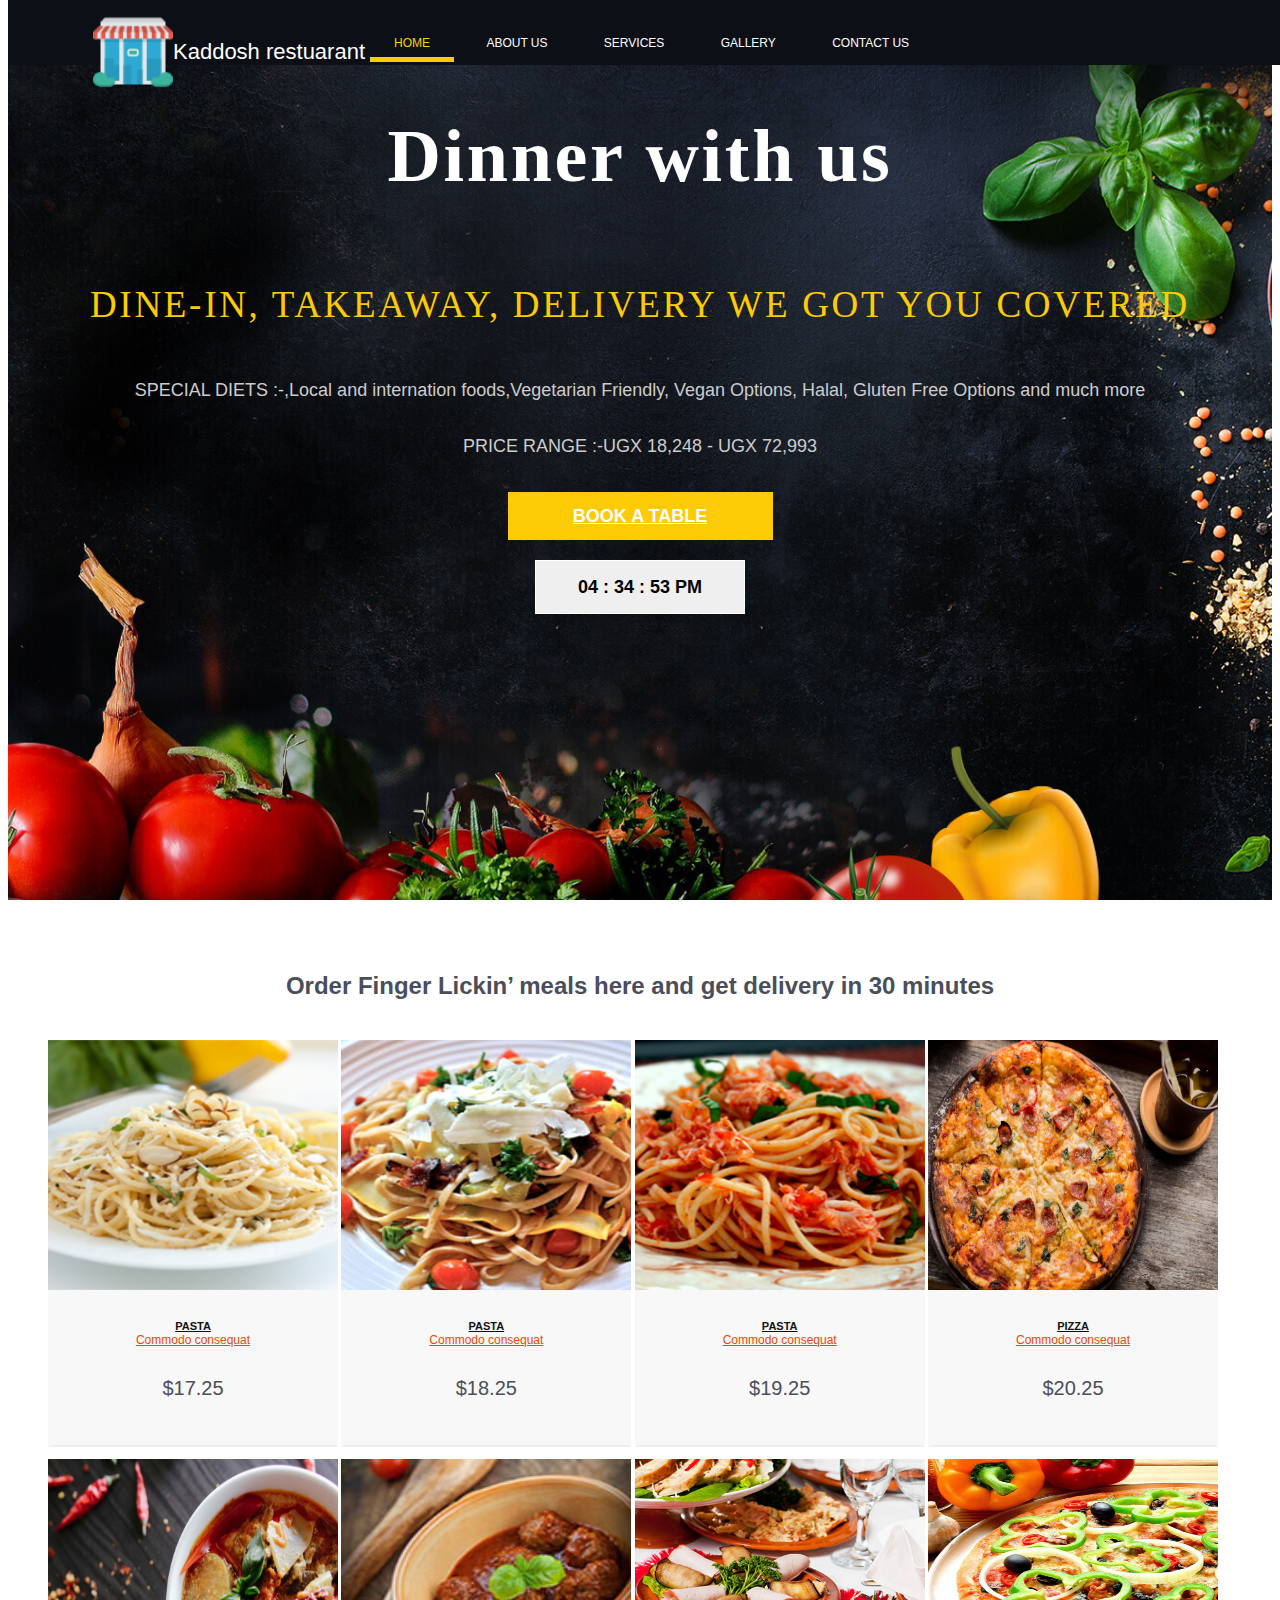
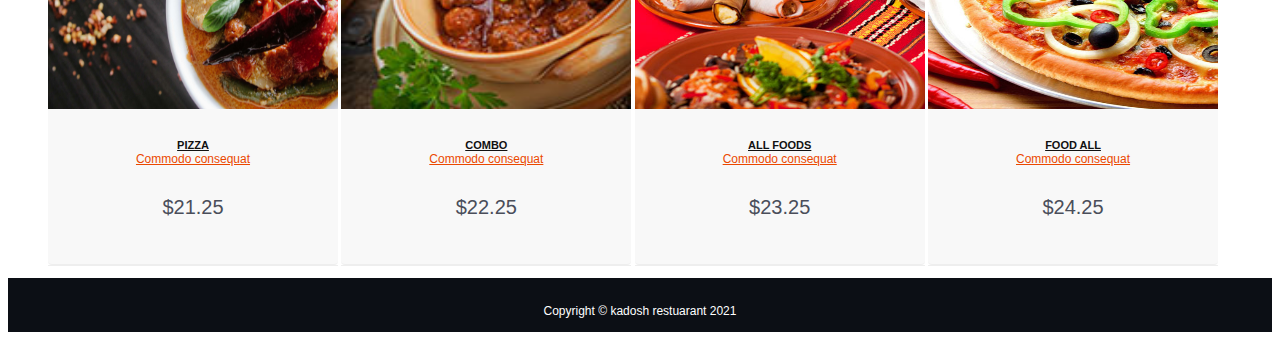
<file: index.html>
<!DOCTYPE html>
<!--[if IE 9]> <html lang="en" class="ie9"> <![endif]-->
<!--[if !IE]><!-->
<html lang="en">
<!--<![endif]-->
	<head>
		<meta charset="utf-8">
		<title>Kaddosh</title>
		<!-- Mobile Meta -->
		<meta name="viewport" content="width=device-width, initial-scale=1.0">

		<!-- Favicon -->
		<link rel="shortcut icon" href="images/favicon.ico">
		<link href="css/style.css" rel="stylesheet"> 
	</head>

	<body>

		<!-- header start --> 
		<header>
	<!-- NAVIGATION -->

	<div id="navigation">
			
				<!-- menu nav -->
				<div class="menu-nav">
					
					<ul class="menu-list">

 <li id="float-left-on-navbar">
 	<div>

<ul class="brands">
  <li class="brands__item">
    <a href="#">
      <img src="images/logo.png" alt="" />
      <span  id="first-nav-brand">Kaddosh restuarant</span> 
    </a>
  </li>
</ul>
        </div>
    </li>



						<li class="active"><a href="index.html">Home</a></li>
						<li><a href="about.html">About us</a></li>
						<li><a href="services.html">Services</a></li>
						<li><a href="gallery.html">Gallery</a></li>
						<li><a href="contact.html">Contact us</a></li>

          </ul>

	


				</div>
				<!-- menu nav -->
	</div>
	<!-- / NAVIGATION -->
		

		</header>
		<!-- header end -->

		
<section id="middle-section">

<div id="banner" class="banner">
			<div class="banner-image">
				
      <div class="banner-static">
        <div class="banner-text">
           <div class="banner-cell">
               <h1>Dinner with us</h1>
             <h2> Dine-in, Takeaway, Delivery we got you covered</h2>
           <p>SPECIAL DIETS :-,Local and internation foods,Vegetarian Friendly, Vegan Options, Halal, Gluten Free Options and much more</p>
           <p>PRICE RANGE :-UGX 18,248 - UGX 72,993</p>
          <div class="book-btn">
         <a href="#reservation" class="table-btn hvr-underline-from-center">Book a Table</a>
          </div>
           <p><button class="btn cta-button"><a href="contact.html"><div id="clock">clock</div></a></button></p>
                        </div>
                        <!-- end banner-cell -->
                    </div>
                    <!-- end banner-text -->
                </div>

			</div>
</div>


<h1  class="title text-center">Order Finger Lickin’ meals here and get delivery in 30 minutes</h1>
<div class="row">
<div class="col-12">


<ul class="thumbnails">	

<li class="span3">
<div class="product-box">
<span class="sale_tag"></span>
<p><a href ="images/thumb1.png" target="_blank"><img src="images/thumb1.png" alt=""></a></p>
<a href="#" class="title">Pasta</a><br>
<a href="#" class="category">Commodo consequat</a>
<p class="price">$17.25</p>
</div>
</li>


<li class="span3">
<div class="product-box">
<span class="sale_tag"></span>
<p><a href ="images/thumb2.jpg" target="_blank"><img src="images/thumb2.jpg" alt=""></a></p>
<a href="#" class="title">Pasta</a><br>
<a href="#" class="category">Commodo consequat</a>
<p class="price">$18.25</p>
</div>
</li>


<li class="span3">
<div class="product-box">
<span class="sale_tag"></span>
<p><a href ="images/thumb3.png" target="_blank"><img src="images/thumb3.png" alt=""></a></p>
<a href="#" class="title">Pasta</a><br>
<a href="#" class="category">Commodo consequat</a>
<p class="price">$19.25</p>
</div>
</li>



<li class="span3">
<div class="product-box">
<span class="sale_tag"></span>
<p><a href ="images/gallery_01.jpg" target="_blank"><img src="images/gallery_01.jpg" alt=""></a></p>
<a href="#" class="title">Pizza</a><br>
<a href="#" class="category">Commodo consequat</a>
<p class="price">$20.25</p>
</div>
</li>


<li class="span3">
<div class="product-box">
<span class="sale_tag"></span>
<p><a href ="images/gallery_03.jpg" target="_blank">
	<img src="images/gallery_03.jpg" alt=""></a></p>
<a href="#" class="title">Pizza</a><br>
<a href="#" class="category">Commodo consequat</a>
<p class="price">$21.25</p>
</div>
</li>


<li class="span3">
<div class="product-box">
<span class="sale_tag"></span>
<p><a href ="images/about-inset.jpg" target="_blank"><img src="images/about-inset.jpg" alt=""></a></p>
<a href="#" class="title">combo</a><br>
<a href="#" class="category">Commodo consequat</a>
<p class="price">$22.25</p>
</div>
</li>


<li class="span3">
<div class="product-box">
<span class="sale_tag"></span>
<p><a href ="images/about-main.jpg" target="_blank"><img src="images/about-main.jpg" alt=""></a></p>
<a href="#" class="title">All foods</a><br>
<a href="#" class="category">Commodo consequat</a>
<p class="price">$23.25</p>
</div>
</li>


<li class="span3">
<div class="product-box">
<span class="sale_tag"></span>
<p><a href ="images/special-menu-2.jpg" target="_blank"><img src="images/special-menu-2.jpg" alt=""></a></p>
<a href="#" class="title">Food all</a><br>
<a href="#" class="category">Commodo consequat</a>
<p class="price">$24.25</p>
</div>
</li>




</ul>

</div>
</div>


</section>










		<!-- footer start -->
		<footer id="footer">
			<div class="subfooter">
		<p class="text-center">Copyright © kadosh restuarant 2021 <a target="_blank" href="#"></a></p>
				
			</div>

		</footer>

		<!-- footer end -->

		<!-- JavaScript --> 

		<script type="text/javascript">
function currentTime() {
  var date = new Date(); /* creating object of Date class */
  var hour = date.getHours();
  var min = date.getMinutes();
  var sec = date.getSeconds();
  var midday = "AM";
  midday = (hour >= 12) ? "PM" : "AM"; /* assigning AM/PM */
  hour = (hour == 0) ? 12 : ((hour > 12) ? (hour - 12): hour); /* assigning hour in 12-hour format */
  hour = updateTime(hour);
  min = updateTime(min);
  sec = updateTime(sec);
  document.getElementById("clock").innerText = hour + " : " + min + " : " + sec + " " + midday; /* adding time to the div */
    var t = setTimeout(currentTime, 1000); /* setting timer */
}

function updateTime(k) { /* appending 0 before time elements if less than 10 */
  if (k < 10) {
    return "0" + k;
  }
  else {
    return k;
  }
}

currentTime();
	</script>


	</body>
</html>
</file>
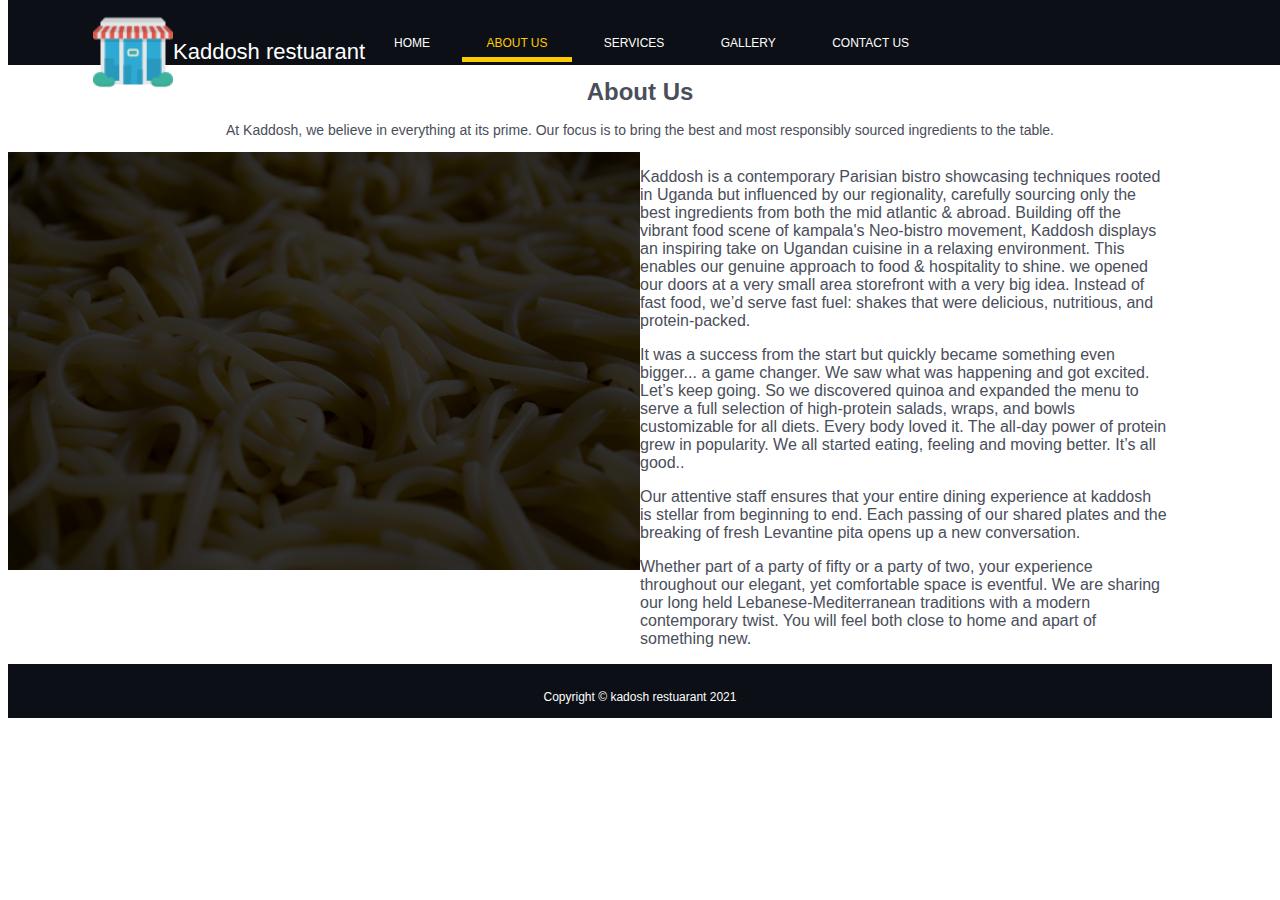
<file: about.html>
<!DOCTYPE html>
<!--[if IE 9]> <html lang="en" class="ie9"> <![endif]-->
<!--[if !IE]><!-->
<html lang="en">
<!--<![endif]-->
	<head>
		<meta charset="utf-8">
		<title>Kaddosh</title>
		<!-- Mobile Meta -->
		<meta name="viewport" content="width=device-width, initial-scale=1.0">

		<!-- Favicon -->
		<link rel="shortcut icon" href="images/favicon.ico">
		<link href="css/style.css" rel="stylesheet"> 
	</head>

	<body>

		<!-- header start --> 
		<header>
	<!-- NAVIGATION -->
	<div id="navigation">
			
				<!-- menu nav -->
				<div class="menu-nav">
					
					<ul class="menu-list">

 <li id="float-left-on-navbar">
 	<div>

<ul class="brands">
  <li class="brands__item">
    <a href="#">
      <img src="images/logo.png" alt="" />
      <span  id="first-nav-brand">Kaddosh restuarant</span> 
    </a>
  </li>
</ul>
        </div>
    </li>



						<li><a href="index.html">Home</a></li>
						<li class="active"><a href="about.html">About us</a></li>
						<li><a href="services.html">Services</a></li>
						<li><a href="gallery.html">Gallery</a></li>
						<li><a href="contact.html">Contact us</a></li>


          </ul>

	


				</div>
				<!-- menu nav -->
	</div>
	<!-- / NAVIGATION -->
		

		</header>
			<br/>
		<!-- header end -->
<section id="middle-section">
		<h1  class="title text-center">About Us</h1>
						<p class="lead-center">At Kaddosh, we believe in everything at its prime. Our focus is to bring the best and most responsibly sourced ingredients to the table.</p>
						<div class="space"></div>
					<div class="row">
							<div class="col-6">
								<img src="images/www3.jpg" style="width:100%; padding-right:25px;" alt="">
								<div class="space"></div>
							</div>
							<div class="col-5">
								<p class="lead-p">Kaddosh is a contemporary Parisian bistro showcasing techniques rooted in Uganda but influenced by our regionality, carefully sourcing only the best ingredients from both the mid atlantic & abroad. Building off the vibrant food scene of kampala's Neo-bistro movement, Kaddosh displays an inspiring take on Ugandan cuisine in a relaxing environment.  This enables our genuine approach to food & hospitality to shine.

we opened our doors at a very small area storefront with a very big idea. Instead of fast food, we’d serve fast fuel: shakes that were delicious, nutritious, and protein-packed.</p>
								<p class="lead-p">
 It was a success from the start but quickly became something even bigger... a game changer. We saw what was happening and got excited. Let’s keep going. So we discovered quinoa and expanded the menu to serve a full selection of high-protein salads, wraps, and bowls customizable for all diets. Every body loved it. The all-day power of protein grew in popularity. We all started eating, feeling and moving better. It’s all good..</p>

				<p class="lead-p">
Our attentive staff ensures that your entire dining experience at kaddosh is stellar from beginning to end. Each passing of our shared plates and the breaking of fresh Levantine pita opens up a new conversation.</p>
<p class="lead-p">
Whether part of a party of fifty or a party of two, your experience throughout our elegant, yet comfortable space is eventful. We are sharing our long held Lebanese-Mediterranean traditions with a modern contemporary twist. You will feel both close to home and apart of something new.</p>
								
							</div>
						</div>
						</section>




<div>
		<!-- footer start -->
		<footer id="footer">
			<div class="subfooter">
		<p class="text-center">Copyright © kadosh restuarant 2021 <a target="_blank" href="#"></a></p>
				
			</div>

		</footer>
</div>
		<!-- footer end -->

		<!-- JavaScript --> 


	</body>
</html>
</file>
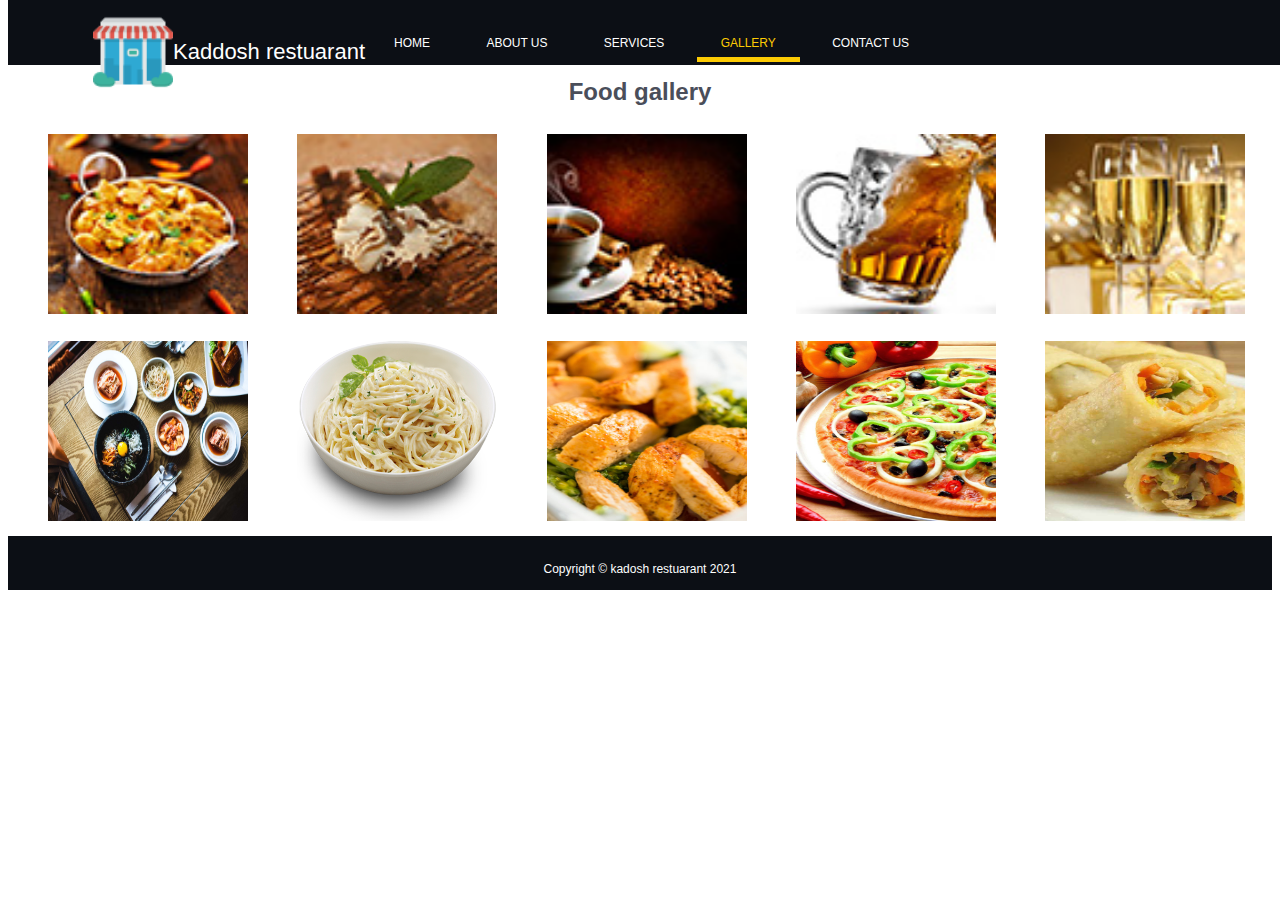
<file: gallery.html>
<!DOCTYPE html>
<!--[if IE 9]> <html lang="en" class="ie9"> <![endif]-->
<!--[if !IE]><!-->
<html lang="en">
<!--<![endif]-->
	<head>
		<meta charset="utf-8">
		<title>Kaddosh</title>
		<!-- Mobile Meta -->
		<meta name="viewport" content="width=device-width, initial-scale=1.0">

		<!-- Favicon -->
		<link rel="shortcut icon" href="images/favicon.ico">
		<link href="css/style.css" rel="stylesheet"> 
	</head>

	<body>

		<!-- header start --> 
		<header>
	<!-- NAVIGATION -->
	<div id="navigation">
			
				<!-- menu nav -->
				<div class="menu-nav">
					
					<ul class="menu-list">

 <li id="float-left-on-navbar">
 	<div>

<ul class="brands">
  <li class="brands__item">
    <a href="#">
      <img src="images/logo.png" alt="" />
      <span  id="first-nav-brand">Kaddosh restuarant</span> 
    </a>
  </li>
</ul>
        </div>
    </li>


						<li><a href="index.html">Home</a></li>
						<li><a href="about.html">About us</a></li>
						<li><a href="services.html">Services</a></li>
						<li class="active"><a href="gallery.html">Gallery</a></li>
						<li><a href="contact.html">Contact us</a></li>
						

          </ul>

	


				</div>
				<!-- menu nav -->
	</div>
	<!-- / NAVIGATION -->
		

		</header>
		<!-- header end -->

	
	<br/>
<section id="middle-section">
	                    <div class="space"></div>
						<h1>Food gallery </h1>
<ul class="productsList">
		<li>
			<a href ="images/gallery_01.jpg" target="_blank">
		<img src="images/menu-item-thumbnail-05.jpg" height="180px" width="200px" alt="12"></a>
		</li>
		</ul>


		<ul class="productsList">
		<li>
			<a href ="images/gallery_02.jpg" target="_blank">
		<img src="images/menu-item-thumbnail-07.jpg" height="180px" width="200px" alt="12"></a>
		</li>
		</ul>

		<ul class="productsList">
		<li>
			<a href ="images/gallery_03.jpg" target="_blank">
		<img src="images/menu-item-thumbnail-08.jpg" height="180px" width="200px" alt="12"></a>
		</li>
		</ul>

<ul class="productsList">
		<li>
			<a href ="images/gallery_04.jpg" target="_blank">
		<img src="images/menu-item-thumbnail-09.jpg" height="180px" width="200px" alt="12"></a>
		</li>
		</ul>

		<ul class="productsList">
		<li>
			<a href ="images/gallery_05.jpg" target="_blank">
		<img src="images/menu-item-thumbnail-10.jpg" height="180px" width="200px" alt="12"></a>
		</li>
		</ul>

		<ul class="productsList">
		<li>
			<a href ="images/newsletter-bg.jpg" target="_blank">
		<img src="images/newsletter-bg.jpg" height="180px" width="200px" alt="12"></a>
		</li>
		</ul>

		<ul class="productsList">
		<li>
			<a href ="images/slideimg.png" target="_blank">
		<img src="images/slideimg.png" height="180px" width="200px" alt="12"></a>
		</li>
		</ul>

		<ul class="productsList">
		<li>
			<a href ="images/special-menu-1.jpg" target="_blank">
		<img src="images/special-menu-1.jpg" height="180px" width="200px" alt="12"></a>
		</li>
		</ul>

		<ul class="productsList">
		<li>
			<a href ="images/special-menu-2.jpg" target="_blank">
		<img src="images/special-menu-2.jpg" height="180px" width="200px" alt="12"></a>
		</li>
		</ul>

		<ul class="productsList">
		<li>
			<a href ="images/special-menu-3.jpg" target="_blank">
		<img src="images/special-menu-3.jpg" height="180px" width="200px" alt="12"></a>
		</li>
		</ul>

	</section>




		<!-- footer start -->
		<footer id="footer">
			<div class="subfooter">
		<p class="text-center">Copyright © kadosh restuarant 2021<a target="_blank" href="#"></a></p>
				
			</div>

		</footer>

		<!-- footer end -->

		<!-- JavaScript --> 


	</body>
</html>
</file>
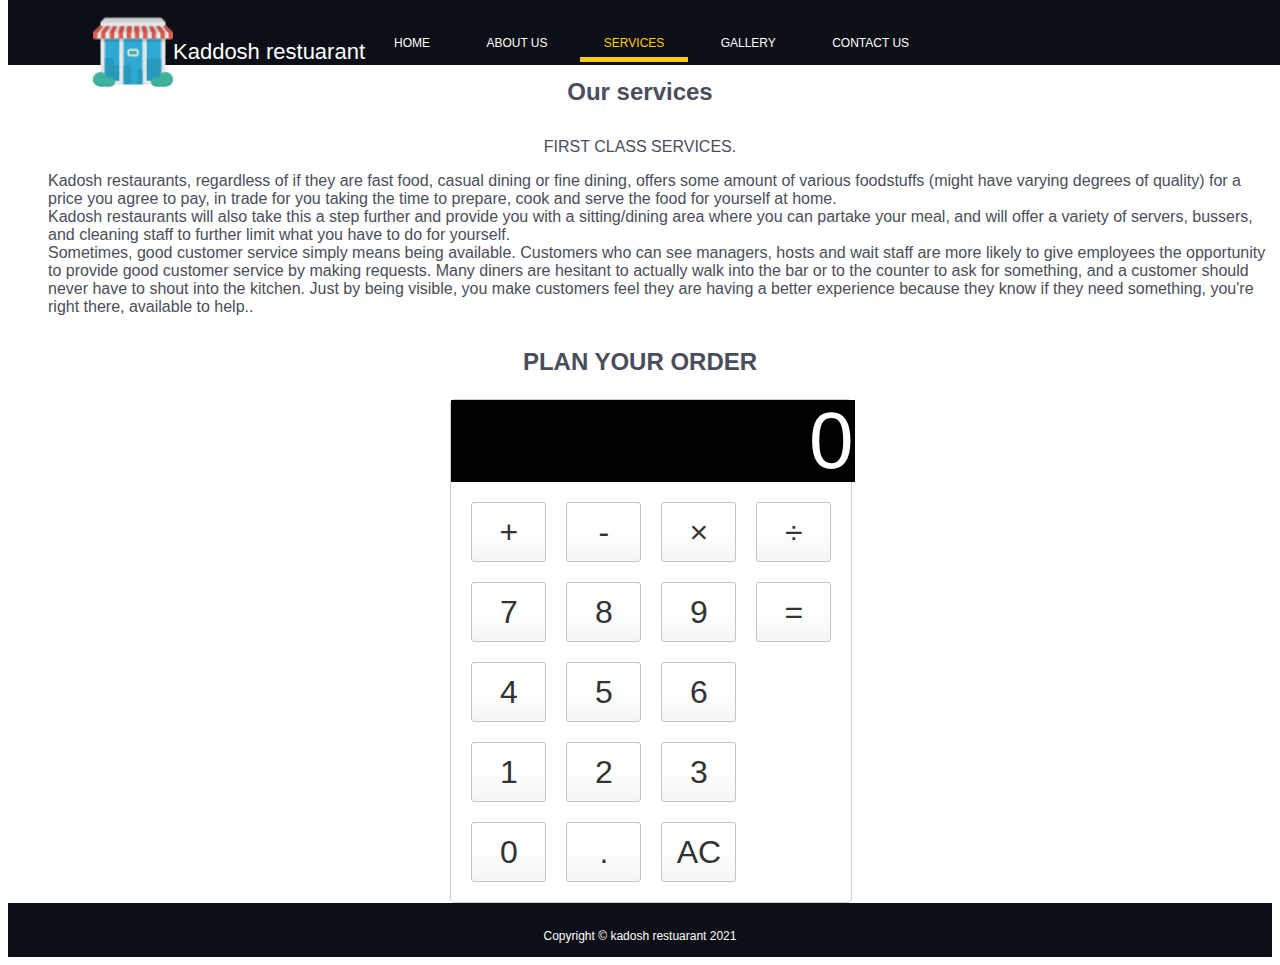
<file: services.html>
<!DOCTYPE html>
<!--[if IE 9]> <html lang="en" class="ie9"> <![endif]-->
<!--[if !IE]><!-->
<html lang="en">
<!--<![endif]-->
	<head>
		<meta charset="utf-8">
		<title>Kaddosh</title>
		<!-- Mobile Meta -->
		<meta name="viewport" content="width=device-width, initial-scale=1.0">

		<!-- Favicon -->
		<link rel="shortcut icon" href="images/favicon.ico">
		<link href="css/style.css" rel="stylesheet"> 
	</head>

	<body>

		<!-- header start --> 
		<header>
	<!-- NAVIGATION -->
	<div id="navigation">
			
				<!-- menu nav -->
				<div class="menu-nav">
					
					<ul class="menu-list">

 <li id="float-left-on-navbar">
  <div>

<ul class="brands">
  <li class="brands__item">
    <a href="#">
      <img src="images/logo.png" alt="" />
      <span  id="first-nav-brand">Kaddosh restuarant</span> 
    </a>
  </li>
</ul>
        </div>
    </li>



						<li><a href="index.html">Home</a></li>
						<li><a href="about.html">About us</a></li>
						<li class="active"><a href="services.html">Services</a></li>
						<li><a href="gallery.html">Gallery</a></li>
						<li><a href="contact.html">Contact us</a></li>
						

          </ul>

	


				</div>
				<!-- menu nav -->
	</div>
	<!-- / NAVIGATION -->
		

		</header>
		<!-- header end -->

	<br/>
<section id="middle-section">
	                    <div class="space"></div>
						<h1>Our services</h1>



            <div class="row">
            <div class="col-12">
                
                <div >
            <p class="lead-p" style="text-align: center;">FIRST CLASS SERVICES.</p>
                  <ul class="list-unstyled lead-p" style="list-style-type: none;">
                  <li><i class="fa fa-arrow-circle-right pr-10 colored"></i>Kadosh restaurants, regardless of if they are fast food, casual dining or fine dining, offers some amount of various foodstuffs (might have varying degrees of quality) for a price you agree to pay, in trade for you taking the time to prepare, cook and serve the food for yourself at home.</li>
                  <li><i class="fa fa-arrow-circle-right pr-10 colored"></i> Kadosh restaurants will also take this a step further and provide you with a sitting/dining area where you can partake your meal, and will offer a variety of servers, bussers, and cleaning staff to further limit what you have to do for yourself.</li>

                  <li><i class="fa fa-arrow-circle-right pr-10 colored"></i> 
Sometimes, good customer service simply means being available. Customers who can see managers, hosts and wait staff are more likely to give employees the opportunity to provide good customer service by making requests. Many diners are hesitant to actually walk into the bar or to the counter to ask for something, and a customer should never have to shout into the kitchen. Just by being visible, you make customers feel they are having a better experience because they know if they need something, you're right there, available to help..</li>

                  
                </ul>
         
              </div>

                    </div>
                  </div>

              <div class="row">
      
              <div class="col-12">
                <h2 id="services-h2" style="text-align: center;">Plan your order</h2>
    <div class="calculator" style="text-align: center;">

  <input type="text" class="calculator-screen" value="" disabled />
  
  <div class="calculator-keys">
    
    <button type="button" class="operator" value="+">+</button>
    <button type="button" class="operator" value="-">-</button>
    <button type="button" class="operator" value="*">&times;</button>
    <button type="button" class="operator" value="/">&divide;</button>

    <button type="button" value="7">7</button>
    <button type="button" value="8">8</button>
    <button type="button" value="9">9</button>


    <button type="button" value="4">4</button>
    <button type="button" value="5">5</button>
    <button type="button" value="6">6</button>


    <button type="button" value="1">1</button>
    <button type="button" value="2">2</button>
    <button type="button" value="3">3</button>


    <button type="button" value="0">0</button>
    <button type="button" class="decimal" value=".">.</button>
    <button type="button" class="all-clear" value="all-clear">AC</button>

    <button type="button" class="equal-sign operator" value="=">=</button>

  </div>
</div>




                    </div>




                  </div>

       
</section>



		<!-- footer start -->
		<footer id="footer">
			<div class="subfooter">
		<p class="text-center">Copyright © kadosh restuarant 2021<a target="_blank" href="#"></a></p>
				
			</div>

		</footer>

		<!-- footer end -->

		<!-- JavaScript --> 
		<script type="text/javascript">
		const calculator = {
  displayValue: '0',
  firstOperand: null,
  waitingForSecondOperand: false,
  operator: null,
};

function inputDigit(digit) {
  const { displayValue, waitingForSecondOperand } = calculator;

  if (waitingForSecondOperand === true) {
    calculator.displayValue = digit;
    calculator.waitingForSecondOperand = false;
  } else {
    calculator.displayValue = displayValue === '0' ? digit : displayValue + digit;
  }
}

function inputDecimal(dot) {
  if (calculator.waitingForSecondOperand === true) {
  	calculator.displayValue = "0."
    calculator.waitingForSecondOperand = false;
    return
  }

  if (!calculator.displayValue.includes(dot)) {
    calculator.displayValue += dot;
  }
}

function handleOperator(nextOperator) {
  const { firstOperand, displayValue, operator } = calculator
  const inputValue = parseFloat(displayValue);
  
  if (operator && calculator.waitingForSecondOperand)  {
    calculator.operator = nextOperator;
    return;
  }


  if (firstOperand == null && !isNaN(inputValue)) {
    calculator.firstOperand = inputValue;
  } else if (operator) {
    const result = calculate(firstOperand, inputValue, operator);

    calculator.displayValue = String(result);
    calculator.firstOperand = result;
  }

  calculator.waitingForSecondOperand = true;
  calculator.operator = nextOperator;
}

function calculate(firstOperand, secondOperand, operator) {
  if (operator === '+') {
    return firstOperand + secondOperand;
  } else if (operator === '-') {
    return firstOperand - secondOperand;
  } else if (operator === '*') {
    return firstOperand * secondOperand;
  } else if (operator === '/') {
    return firstOperand / secondOperand;
  }

  return secondOperand;
}

function resetCalculator() {
  calculator.displayValue = '0';
  calculator.firstOperand = null;
  calculator.waitingForSecondOperand = false;
  calculator.operator = null;
}

function updateDisplay() {
  const display = document.querySelector('.calculator-screen');
  display.value = calculator.displayValue;
}

updateDisplay();

const keys = document.querySelector('.calculator-keys');
keys.addEventListener('click', event => {
  const { target } = event;
  const { value } = target;
  if (!target.matches('button')) {
    return;
  }

  switch (value) {
    case '+':
    case '-':
    case '*':
    case '/':
    case '=':
      handleOperator(value);
      break;
    case '.':
      inputDecimal(value);
      break;
    case 'all-clear':
      resetCalculator();
      break;
    default:
      if (Number.isInteger(parseFloat(value))) {
        inputDigit(value);
      }
  }

  updateDisplay();
});	



		</script>


	</body>
</html>
</file>
<file: css/style.css>
body {
  /*font-family: 'Hind', sans-serif;*/

   font-family: Arial, Helvetica, sans-serif;
  font-size: 12px;
  color: #4A4E5A;
  overflow-x: hidden;
}

 
 /*0 -> NAVIGATION*/

.brands {

/*https://ishadeed.com/article/aligning-logos-css/*/
list-style-type: none;
  /*display: grid;*/
  grid-template-columns: repeat(auto-fit, minmax(150px, 1fr));
  /*grid-gap: 1rem;*/
}

.brands__item img {
   display: block;
  /* Make sure max-width is added */
  max-width: 100%;
  width: 80px;
  /* height: 63px;*/
  object-fit: contain;
}
.brands__item a {
  display: flex;
  justify-content: center;
  align-items: center;
  height: 100%;
  color: #fff;
  text-decoration: none;
  font-size: 22px;
}





#navigation{
   background-color: #0c0f15;
      height: 65px;
position:fixed;
top:0px;
z-index:999999;
width:100%;

}
/*------------Menu nav----------------*/



.menu-nav .menu-list>li {
  display: inline-block;
  margin-left: 5px;
}

.menu-nav .menu-list>li>a {
  display: block;
  padding: 24px;
  color: #FFF;
 text-transform: uppercase;
  cursor: pointer;
  text-decoration:none;
}

.menu-nav .menu-list>li>a:hover, 
.menu-nav .menu-list>li>a:focus{
  color: #fff;
  padding-bottom: 0.62em;
    border-bottom: 0.45em solid #fff;
 
}

.menu-nav .menu-list > .active > a {
 
    color: #fdcb03;
    padding-bottom: 0.62em;
    border-bottom: 0.45em solid #fdcb03;
}


  #float-right-on-navbar{
    float: right;
  }
#float-left-on-navbar{
    float: left;
  }

#first-nav-search {
  padding: 6px;
  margin-top: 8px;
  font-size: 17px;
  border: none;
  border-radius: 10px 0px 0px 10px;
}

.search-container button {
  float: right;
  padding: 6px 10px;
  margin-top: 8px;
  margin-right: 16px;
  background: #000;
  font-size: 17px;
  border: none;
  cursor: pointer;
  height: 32px;
  color:#fff;
}

.search-container button:hover {
  background: #ccc;
}




/*another secction*/



button.cta-button {
    font-size: 16px;
    line-height: 16px;
    border: 1px solid #fff;
    padding: 18px 42px;
    border-radius: 0;
    font-family: 'Raleway';
    font-weight: 600;
    transition: background 0.3s, border-color 0.3s;
    margin-top: 20px;
    
}
.cta-button a{
  text-decoration: none;
  color: #000;
}



#middle-section{
margin-top:56px;

}

.banner {

  width: 100%;
  height: 100%;
  min-height: 100%;
  color: #fff;
}
.banner-image {
  background: url("../images/banner.jpg") no-repeat center top;
  background-attachment: fixed;
    background-size: cover;
    height: 100vh;
    min-height: 100%;
}

.banner-text {
    display: table;
    height: 100%;
    width: 100%;
    margin: 0 auto;
    text-align: center;
}
.banner-cell {
    display: table-cell;
    vertical-align: middle;
    color: #fff;
}
.banner-text h1 {
  font-family: 'nautilus_pompiliusregular';
    letter-spacing: 2.7px;
    position: relative;
    display: inline-block;
  font-size: 74px;
    line-height: 100px;
  color:#fff;
  padding-bottom: 0px;
 /* padding-top:100px;*/
}

.banner-text h2 {
  color: #fdcb03;
  font-family: 'nautilus_pompiliusregular';
    letter-spacing: 2.7px;
    position: relative;
  font-size: 37px;
    line-height: 100px;
  padding-bottom:25px;
}
.banner-text p{
  font-family: 'Roboto', sans-serif;
  font-size:18px;
  color:#ccc;
  padding-bottom:35px;
  margin:0px;
}

.book-btn a{
  /*background:#e75b1e;*/
  background: #fdcb03;
    border: 3px solid #fdcb03;
  color:#fff;
  min-width: 219px;
    padding: 10.5px 20px;
    display: inline-block;
    text-align: center;
    font-weight: 800;
  text-transform:uppercase;
  font-size:18px;
}
.book-btn a:hover{
  border:3px solid #232730;
  background:none;
}


h1 {
    margin: .67em 0;
    font-size: 2em;
    text-align: center;
}

#services-h2{
    margin: .67em 0;
    font-size: 2em;
    color: #4A4E5A;
    font-weight: bold;
}

.lead-center{
  text-align: center;

  font-size: 14px;
}
.lead-p{

  font-size: 16px;
}


/*css responsive grid*/
.row:after {
    content: "";
    clear: both;
    display: table;
}
[class*="col-"] {
    float: left;
    padding: 0px;
   /* border: 1px solid red;*/
}
.col-1 {width: 8.33%;}
.col-2 {width: 16.66%;}
.col-3 {width: 25%;}
.col-4 {width: 33.33%;}
.col-5 {width: 41.66%;}
.col-6 {width: 50%;}
.col-7 {width: 58.33%;}
.col-8 {width: 66.66%;}
.col-9 {width: 75%;}
.col-10 {width: 83.33%;}
.col-11 {width: 91.66%;}
.col-12 {width: 100%;}






.productsList{
  
  width:206px;
  display:inline-block;
  list-style-type:none;
  margin-right:0px;
}    

.productsList h5{
  font-size: 20px;
}

.productsList p{
  font-size: 16px;
}


.productsList img {
  display: block;
  position: relative;
  -webkit-transition: all 0.4s ease-in;
  transition: all 0.4s ease-in;
}

.productsList:hover img {
  /*filter: url('data:image/svg+xml;charset=utf-8,<svg xmlns="http://www.w3.org/2000/svg"><filter id="filter"><feColorMatrix type="matrix" color-interpolation-filters="sRGB" values="0.2126 0.7152 0.0722 0 0 0.2126 0.7152 0.0722 0 0 0.2126 0.7152 0.0722 0 0 0 0 0 1 0" /><feGaussianBlur stdDeviation="3" /></filter></svg>#filter');
  filter: grayscale(1) blur(3px);
  -webkit-filter: grayscale(1) blur(3px);*/
 /* -webkit-transform: scale(1.2);
  -ms-transform: scale(1.2);
  transform: scale(1.2);*/
}



.thumbnails{
list-style-type: none;
}
.thumbnails li{
    width:290px;
  display:inline-block;
  list-style-type:none;
  margin-right:0px;
    border-bottom:1px solid #eee;
    margin-bottom:0;
  }
.product-box{
  text-align:center;
  padding-bottom:15px;
  position: relative;
  background-color:#f8f8f8;
  border-radius: 4px;
  -moz-border-radius: 4px;
  -webkit-border-radius: 4px;
  border-bottom:1px solid #eee;
}

.product-box img{
  width:290px;
  height: 250px;

}



.product-box span.sale_tag {
  height: 54px;
  position: absolute;
  width: 55px;
  z-index: 100;
  top:0;
  left:0;
}


.product-box:hover a{
  color:#000 !important;
}

.product-box a.title{
  text-transform:uppercase;
  color:#111111;
  display:inline-block;
  font-weight:bold;
  font-size:11px;
  margin:15px 0 0px 0;
}
.product-box a.category{
  color:#eb4800;
}
.product-box p.price{
  font-size:20px;
  font-weight:300;
  padding:10px 0;
}
/* end product box */






 div form input.send:hover {
  background: url(../images/interface.png) no-repeat 0 -26px;
}


 div form h2,
 div div h2 {
  color: #085180;
  font-size: 18px;
  font-weight: normal;
  margin: 0;
  padding: 0 0 7px;
  text-transform: uppercase;
}
 div form label {
  display: block;
  overflow: hidden;
  margin: 12px 0 0;
}
 div form label span {
  display: block;
  /*float: left;*/
  height: 37px;
  line-height: 37px;
  margin: 0 13px 0 0;
  padding: 0;
  text-align: right;
  width: 95px;
}
 div form label span.message {
  vertical-align: top;
}
 div form label input {
  border: 1px solid #d7d7d7;
  color: #7E868C;
  font-family: Arial, Helvetica, sans-serif;
  font-size: 14px;
  float: left;
  height: 35px;
  line-height: 35px;
  padding: 0;
  width: 350px;
}
div form label textarea {
  border: 1px solid #d7d7d7;
  color: #7E868C;
  font-family: Arial, Helvetica, sans-serif;
  font-size: 14px;
  height: 95px;
  overflow: auto;
  padding: 0;
  resize: none;
  width: 350px;
}
div form input.send {
  background: url(../images/interface.png) no-repeat;
  border: none;
  color: #085180;
  cursor: pointer;
 font-family: Arial, Helvetica, sans-serif;
  font-size: 12px;
  height: 26px;
  margin: 5px 0 0 108px;
  padding: 0 0 2px;
  text-transform: uppercase;
  width: 53px;
}

#contact-area div ul{
  list-style-type: none;
}
#contact-area div ul li b {
    display: block;
    font-weight: normal;
    float: left;
    line-height: 24px;
    width: 65px;
}

#contact-area div ul li {
    border-top: 1px solid #d7d7d7;
    overflow: hidden;
    padding: 13px 0;
}











#clock {
  font-family: 'Orbitron', sans-serif;
  color: #000;
  font-size: 18px;
  text-align: center;
/*  padding-top: 40px;
  padding-bottom: 40px;*/
}




.calculator {
  border: 1px solid #ccc;
  border-radius: 5px;
  position: relative;
  top: 50%;
  left: 35%;
  /*transform: translate(-50%, -50%);*/
  width: 400px;
}

.calculator-screen {
  width: 100%;
  font-size: 5rem;
  height: 80px;
  border: none;
  background-color: #000;
  color: #fff;
  text-align: right;
 /* padding-right: 20px;
  padding-left: 10px;*/
}

.calculator-keys button {
  height: 60px;
  background-color: #fff;
  border-radius: 3px;
  border: 1px solid #c4c4c4;
  background-color: transparent;
  font-size: 2rem;
  color: #333;
  background-image: linear-gradient(to bottom,transparent,transparent 50%,rgba(0,0,0,.04));
  box-shadow: inset 0 0 0 1px rgba(255,255,255,.05), inset 0 1px 0 0 rgba(255,255,255,.45), inset 0 -1px 0 0 rgba(255,255,255,.15), 0 1px 0 0 rgba(255,255,255,.15);
  text-shadow: 0 1px rgba(255,255,255,.4);
}

.calculator-keys button:hover {
  background-color: #eaeaea;
}

.operator {
  color: #337cac;
}

.all-clear {
  background-color: #f0595f;
  border-color: #b0353a;
  color: #fff;
}

.all-clear:hover {
  background-color: #f17377;
}

.equal-sign {
  background-color: #2e86c0;
  border-color: #337cac;
  color: #fff;
  height: 100%;
  grid-area: 2 / 4 / 6 / 5;
}

.equal-sign:hover {
  background-color: #4e9ed4;
}

.calculator-keys {
  display: grid;
  grid-template-columns: repeat(4, 1fr);
  grid-gap: 20px;
  padding: 20px;
}













/*footer*/
.subfooter {
  background-color: #0c0f15;
  padding: 14px 0;
}
.subfooter a {
color: #323232;
}

.footer {
background: #0c0f15;
color: #949494;
}
.subfooter p {
  margin-bottom: 0;
  color: #fff;
  text-align: center;
}
</file>
